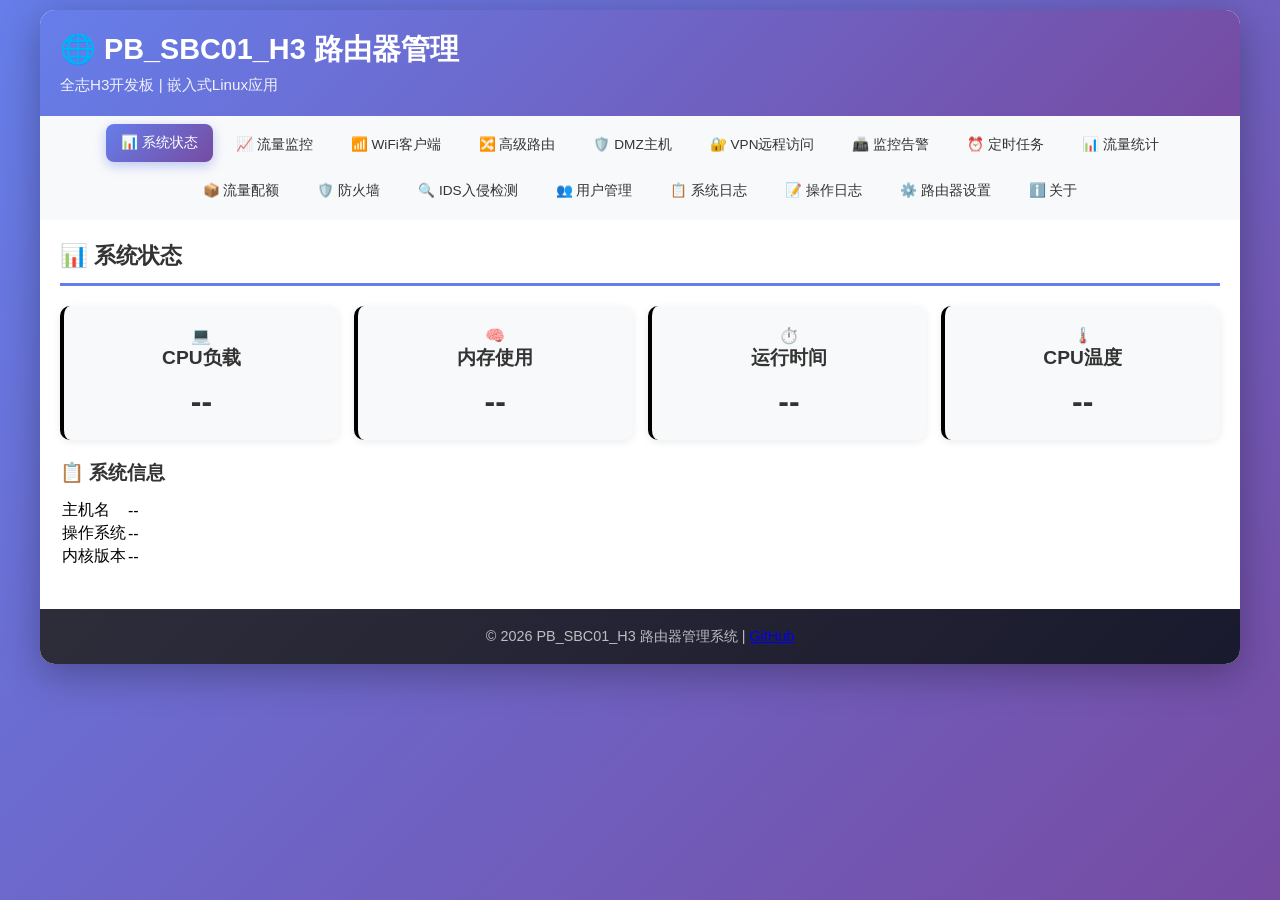
<file: html/index.html>
<!DOCTYPE html>
<html lang="zh-CN">
<head>
    <meta charset="UTF-8">
    <meta name="viewport" content="width=device-width, initial-scale=1.0">
    <title>PB_SBC01_H3 路由器管理</title>
    <link rel="stylesheet" href="style.css">
</head>
<body>
    <!-- 登录检查遮罩 -->
    <div id="auth-overlay" style="display: none;">
        <div class="auth-loading">
            <div class="spinner"></div>
            <p>验证登录状态...</p>
        </div>
    </div>

    <div class="container">
        <header>
            <div class="header-content">
                <h1>🌐 PB_SBC01_H3 路由器管理</h1>
                <p class="subtitle">全志H3开发板 | 嵌入式Linux应用</p>
            </div>
            <div class="user-info" id="user-info" style="display: none;">
            <span>👤 admin</span>
            <button class="logout-btn" onclick="logout()">🔓 注销</button>
            <button class="theme-toggle" id="theme-toggle" onclick="toggleTheme()">🌙</button>
        </div>
        </header>

        <nav>
            <ul class="nav-menu">
                <li><a href="#" class="active" onclick="showSection('system')">📊 系统状态</a></li>
                <li><a href="#" onclick="showSection('network')">📈 流量监控</a></li>
                <li><a href="#" onclick="showSection('wifi')">📶 WiFi客户端</a></li>
                <li><a href="#" onclick="showSection('routing')">🔀 高级路由</a></li>
                <li><a href="#" onclick="showSection('dmz')">🛡️ DMZ主机</a></li>
                <li><a href="#" onclick="showSection('vpn')">🔐 VPN远程访问</a></li>
                <li><a href="#" onclick="showSection('monitor')">📠 监控告警</a></li>
                <li><a href="#" onclick="showSection('tasks')">⏰ 定时任务</a></li>
                <li><a href="#" onclick="showSection('traffic')">📊 流量统计</a></li>
                <li><a href="#" onclick="showSection('quota')">📦 流量配额</a></li>
                <li><a href="#" onclick="showSection('firewall')">🛡️ 防火墙</a></li>
                <li><a href="#" onclick="showSection('ids')">🔍 IDS入侵检测</a></li>
                <li><a href="#" onclick="showSection('users')">👥 用户管理</a></li>
                <li><a href="#" onclick="showSection('logs')">📋 系统日志</a></li>
                <li><a href="#" onclick="showSection('operations')">📝 操作日志</a></li>
                <li><a href="#" onclick="showSection('settings')">⚙️ 路由器设置</a></li>
                <li><a href="#" onclick="showSection('about')">ℹ️ 关于</a></li>
            </ul>
        </nav>

        <main>
            <!-- 系统状态 -->
            <section id="system" class="section active">
                <h2>📊 系统状态</h2>
                <div class="stats-grid">
                    <div class="stat-card">
                        <div class="stat-icon">💻</div>
                        <div class="stat-info">
                            <h3>CPU负载</h3>
                            <p class="stat-value" id="cpu-load">--</p>
                        </div>
                    </div>
                    <div class="stat-card">
                        <div class="stat-icon">🧠</div>
                        <div class="stat-info">
                            <h3>内存使用</h3>
                            <p class="stat-value" id="memory-usage">--</p>
                        </div>
                    </div>
                    <div class="stat-card">
                        <div class="stat-icon">⏱️</div>
                        <div class="stat-info">
                            <h3>运行时间</h3>
                            <p class="stat-value" id="uptime">--</p>
                        </div>
                    </div>
                    <div class="stat-card">
                        <div class="stat-icon">🌡️</div>
                        <div class="stat-info">
                            <h3>CPU温度</h3>
                            <p class="stat-value" id="cpu-temp">--</p>
                        </div>
                    </div>
                </div>
                <div class="system-info">
                    <h3>📋 系统信息</h3>
                    <table class="info-table">
                        <tr><td>主机名</td><td id="hostname">--</td></tr>
                        <tr><td>操作系统</td><td id="os-info">--</td></tr>
                        <tr><td>内核版本</td><td id="kernel">--</td></tr>
                    </table>
                </div>
            </section>

            <!-- 流量监控 -->
            <section id="network" class="section">
                <h2>📈 流量监控</h2>
                <div class="chart-controls">
                    <button class="btn-primary" onclick="initChart()">刷新图表</button>
                    <select id="chart-mode" onchange="changeChartMode()">
                        <option value="all">全部</option>
                        <option value="wan">仅WAN</option>
                        <option value="wifi">仅WiFi</option>
                    </select>
                </div>
                <div class="chart-container">
                    <canvas id="trafficChart"></canvas>
                </div>
                <div class="stats-grid">
                    <div class="stat-card">
                        <div class="stat-icon">⬇️</div>
                        <div class="stat-info">
                            <h3>WAN接收</h3>
                            <p class="stat-value" id="wan-rx">--</p>
                        </div>
                    </div>
                    <div class="stat-card">
                        <div class="stat-icon">⬆️</div>
                        <div class="stat-info">
                            <h3>WAN发送</h3>
                            <p class="stat-value" id="wan-tx">--</p>
                        </div>
                    </div>
                    <div class="stat-card">
                        <div class="stat-icon">📶</div>
                        <div class="stat-info">
                            <h3>WiFi接收</h3>
                            <p class="stat-value" id="wifi-rx">--</p>
                        </div>
                    </div>
                    <div class="stat-card">
                        <div class="stat-icon">📡</div>
                        <div class="stat-info">
                            <h3>WiFi发送</h3>
                            <p class="stat-value" id="wifi-tx">--</p>
                        </div>
                    </div>
                </div>
            </section>

            <!-- WiFi客户端 -->
            <section id="wifi" class="section">
                <h2>📶 WiFi客户端</h2>
                <p class="info-text">查看当前连接到WiFi的设备列表。</p>
                <button class="btn-primary" onclick="loadWiFiClients()">🔄 刷新列表</button>
                <table class="data-table" id="wifi-clients-table">
                    <thead>
                        <tr>
                            <th>IP地址</th>
                            <th>MAC地址</th>
                            <th>信号强度</th>
                            <th>发送流量</th>
                            <th>操作</th>
                        </tr>
                    </thead>
                    <tbody id="wifi-clients-body">
                        <tr><td colspan="5" class="text-center">加载中...</td></tr>
                    </tbody>
                </table>
            </section>

            <!-- 高级路由 -->
            <section id="routing" class="section">
                <h2>🔀 高级路由</h2>
                <p class="info-text">配置端口转发和QoS带宽控制。</p>

                <div class="settings-section">
                    <h3>🔄 端口转发</h3>
                    <button class="btn-primary" onclick="showPortForwardForm()">➕ 添加规则</button>
                    <table class="data-table">
                        <thead>
                            <tr>
                                <th>协议</th>
                                <th>外部端口</th>
                                <th>内部IP</th>
                                <th>内部端口</th>
                                <th>操作</th>
                            </tr>
                        </thead>
                        <tbody id="port-forward-body">
                            <tr><td colspan="5" class="text-center">加载中...</td></tr>
                        </tbody>
                    </table>
                </div>

                <div class="settings-section">
                    <h3>⚡ QoS带宽控制</h3>
                    <div class="form-group">
                        <label>上行带宽 (Mbps):</label>
                        <input type="number" id="qos-upstream" value="10" min="1" max="1000">
                    </div>
                    <div class="form-group">
                        <label>下行带宽 (Mbps):</label>
                        <input type="number" id="qos-downstream" value="50" min="1" max="1000">
                    </div>
                    <div class="form-group">
                        <label>优先级:</label>
                        <select id="qos-priority">
                            <option value="high">高</option>
                            <option value="medium" selected>中</option>
                            <option value="low">低</option>
                        </select>
                    </div>
                    <button class="btn-primary" onclick="saveQoSSettings()">💾 保存设置</button>
                </div>

                <div id="routing-message" class="message" style="display: none;"></div>
            </section>

            <!-- DMZ主机 -->
            <section id="dmz" class="section">
                <h2>🛡️ DMZ主机配置</h2>
                <p class="info-text">将内网设备完全暴露给外网，用于服务器部署或特殊应用。</p>

                <div class="settings-section">
                    <h3>DMZ状态: <span id="dmz-status">--</span></h3>
                    <div class="form-group">
                        <label>启用DMZ:</label>
                        <select id="dmz-enable">
                            <option value="0">禁用</option>
                            <option value="1">启用</option>
                        </select>
                    </div>
                    <div class="form-group">
                        <label>DMZ主机IP:</label>
                        <input type="text" id="dmz-ip" placeholder="例如: 192.168.4.10">
                    </div>
                    <button class="btn-primary" onclick="saveDMZSettings()">💾 保存设置</button>
                    <p class="warning-text">⚠️ DMZ主机将完全暴露于外网，请谨慎使用！</p>
                </div>

                <div id="dmz-message" class="message" style="display: none;"></div>
            </section>

            <!-- VPN远程访问 -->
            <section id="vpn" class="section">
                <h2>🔐 VPN远程访问</h2>
                <p class="info-text">通过WireGuard VPN远程访问内网。</p>

                <div class="settings-section">
                    <h3>VPN状态: <span id="vpn-status">--</span></h3>
                    <div class="vpn-buttons">
                        <button class="btn-success" onclick="startVPN()">▶️ 启动VPN</button>
                        <button class="btn-danger" onclick="stopVPN()">⏹️ 停止VPN</button>
                    </div>
                </div>

                <div class="settings-section">
                    <h3>服务器信息</h3>
                    <table class="info-table">
                        <tr><td>公钥</td><td id="vpn-public-key">--</td></tr>
                        <tr><td>监听端口</td><td id="vpn-port">--</td></tr>
                        <tr><td>VPN网段</td><td>10.0.0.0/24</td></tr>
                    </table>
                </div>

                <div class="settings-section">
                    <h3>➕ 添加客户端</h3>
                    <div class="form-group">
                        <label>客户端名称:</label>
                        <input type="text" id="client-name" placeholder="例如: 手机">
                    </div>
                    <button class="btn-primary" onclick="generateVPNKey()">🔑 生成密钥</button>
                    <div class="form-group">
                        <label>私钥:</label>
                        <input type="text" id="client-private-key" readonly>
                    </div>
                    <div class="form-group">
                        <label>公钥:</label>
                        <input type="text" id="client-public-key" readonly>
                    </div>
                    <button class="btn-primary" onclick="addVPNClient()">➕ 添加客户端</button>
                </div>

                <div class="settings-section">
                    <h3>📋 已连接的客户端</h3>
                    <button class="btn-primary" onclick="loadVPNClients()">🔄 刷新</button>
                    <table class="data-table">
                        <thead>
                            <tr>
                                <th>名称</th>
                                <th>公钥</th>
                                <th>操作</th>
                            </tr>
                        </thead>
                        <tbody id="vpn-clients-body">
                            <tr><td colspan="3" class="text-center">加载中...</td></tr>
                        </tbody>
                    </table>
                </div>

                <div class="settings-section">
                    <h3>📝 客户端配置示例</h3>
                    <pre class="config-example">[Interface]
PrivateKey = <客户端私钥>
Address = 10.0.0.2/24
DNS = 8.8.8.8

[Peer]
PublicKey = <服务器公钥>
Endpoint = <你的公网IP>:51820
AllowedIPs = 0.0.0.0/0</pre>
                </div>
            </section>

            <!-- 监控告警 -->
            <section id="monitor" class="section">
                <h2>📠 监控告警</h2>
                <p class="info-text">实时监控设备状态，设置告警阈值。</p>

                <div class="settings-section">
                    <h3>📊 当前状态</h3>
                    <div class="stats-grid">
                        <div class="stat-card">
                            <div class="stat-icon">💻</div>
                            <div class="stat-info">
                                <h3>CPU负载</h3>
                                <p class="stat-value" id="monitor-cpu">--</p>
                            </div>
                        </div>
                        <div class="stat-card">
                            <div class="stat-icon">🧠</div>
                            <div class="stat-info">
                                <h3>内存使用</h3>
                                <p class="stat-value" id="monitor-memory">--</p>
                            </div>
                        </div>
                        <div class="stat-card">
                            <div class="stat-icon">🌡️</div>
                            <div class="stat-info">
                                <h3>CPU温度</h3>
                                <p class="stat-value" id="monitor-temp">--</p>
                            </div>
                        </div>
                    </div>
                </div>

                <div class="settings-section">
                    <h3>⚙️ 告警阈值设置</h3>
                    <div class="form-group">
                        <label>CPU负载阈值 (%):</label>
                        <input type="number" id="alert-cpu" value="80" min="0" max="100">
                    </div>
                    <div class="form-group">
                        <label>内存使用阈值 (%):</label>
                        <input type="number" id="alert-memory" value="90" min="0" max="100">
                    </div>
                    <div class="form-group">
                        <label>温度阈值 (°C):</label>
                        <input type="number" id="alert-temp" value="70" min="0" max="100">
                    </div>
                    <button class="btn-primary" onclick="saveAlertSettings()">💾 保存设置</button>
                </div>

                <div class="settings-section">
                    <h3>📋 告警日志</h3>
                    <button class="btn-primary" onclick="loadAlertLog()">🔄 刷新</button>
                    <pre id="alert-log-content">加载中...</pre>
                </div>
            </section>

            <!-- 定时任务 -->
            <section id="tasks" class="section">
                <h2>⏰ 定时任务管理</h2>
                <p class="info-text">管理路由器的定时任务，包括自动重启、配置备份和日志清理。</p>

                <div class="settings-section">
                    <h3>🔄 定时重启</h3>
                    <p class="info-text">设置路由器自动重启时间（每天）</p>
                    <div class="form-group">
                        <label>重启时间:</label>
                        <select id="reboot-hour">
                            <option value="0">00:00</option>
                            <option value="1">01:00</option>
                            <option value="2">02:00</option>
                            <option value="3">03:00</option>
                            <option value="4">04:00</option>
                            <option value="5">05:00</option>
                            <option value="6">06:00</option>
                            <option value="7">07:00</option>
                            <option value="8">08:00</option>
                            <option value="9">09:00</option>
                            <option value="10">10:00</option>
                            <option value="11">11:00</option>
                            <option value="12">12:00</option>
                            <option value="13">13:00</option>
                            <option value="14">14:00</option>
                            <option value="15">15:00</option>
                            <option value="16">16:00</option>
                            <option value="17">17:00</option>
                            <option value="18">18:00</option>
                            <option value="19">19:00</option>
                            <option value="20">20:00</option>
                            <option value="21">21:00</option>
                            <option value="22">22:00</option>
                            <option value="23">23:00</option>
                        </select>
                    </div>
                    <div class="form-group">
                        <button class="btn-primary" onclick="scheduleReboot()">设置定时重启</button>
                    </div>
                </div>

                <div class="settings-section">
                    <h3>📦 配置备份</h3>
                    <p class="info-text">备份路由器配置文件到 /var/backups/router/</p>
                    <div class="form-group">
                        <button class="btn-primary" onclick="backupConfigs()">立即备份</button>
                    </div>
                </div>

                <div class="settings-section">
                    <h3>🗑️ 日志清理</h3>
                    <p class="info-text">清空系统日志、认证日志和WiFi日志</p>
                    <div class="form-group">
                        <button class="btn-danger" onclick="cleanLogs()">清空日志</button>
                    </div>
                </div>

                <div class="settings-section">
                    <h3>📋 当前定时任务列表</h3>
                    <button class="btn-primary" onclick="loadTasks()">刷新列表</button>
                    <table class="data-table" id="tasks-table">
                        <thead>
                            <tr>
                                <th>序号</th>
                                <th>任务内容</th>
                                <th>操作</th>
                            </tr>
                        </thead>
                        <tbody id="tasks-body">
                            <tr><td colspan="3" class="text-center">加载中...</td></tr>
                        </tbody>
                    </table>
                </div>

                <div id="tasks-message"></div>
            </section>

            <!-- 流量分析和可视化 -->
            <section id="traffic" class="section">
                <h2>📊 流量分析和可视化</h2>
                <p class="info-text">实时监控网络流量，查看历史趋势和设备使用情况。</p>

                <div class="settings-section">
                    <h3>📈 实时流量监控</h3>
                    <div class="chart-container">
                        <div class="chart-wrapper">
                            <h4>WAN接口 (eth0)</h4>
                            <canvas id="wanChart" width="600" height="200"></canvas>
                        </div>
                        <div class="chart-wrapper">
                            <h4>WiFi接口 (wlan0)</h4>
                            <canvas id="wlanChart" width="600" height="200"></canvas>
                        </div>
                    </div>
                    <div class="traffic-summary">
                        <div class="summary-card">
                            <span class="label">WAN入站</span>
                            <span class="value" id="wan-rx">0 B/s</span>
                        </div>
                        <div class="summary-card">
                            <span class="label">WAN出站</span>
                            <span class="value" id="wan-tx">0 B/s</span>
                        </div>
                        <div class="summary-card">
                            <span class="label">WiFi入站</span>
                            <span class="value" id="wlan-rx">0 B/s</span>
                        </div>
                        <div class="summary-card">
                            <span class="label">WiFi出站</span>
                            <span class="value" id="wlan-tx">0 B/s</span>
                        </div>
                    </div>
                </div>

                <div class="settings-section">
                    <h3>📊 设备流量排行</h3>
                    <button class="btn-primary" onclick="loadTrafficStats()">刷新数据</button>
                    <table class="data-table" id="traffic-table">
                        <thead>
                            <tr>
                                <th>排名</th>
                                <th>IP地址</th>
                                <th>MAC地址</th>
                                <th>设备名称</th>
                                <th>接收流量</th>
                                <th>发送流量</th>
                                <th>总流量</th>
                                <th>当前速率</th>
                                <th>操作</th>
                            </tr>
                        </thead>
                        <tbody id="traffic-body">
                            <tr><td colspan="9" class="text-center">加载中...</td></tr>
                        </tbody>
                    </table>
                </div>

                <div class="settings-section">
                    <h3>⚡ 设置限速</h3>
                    <div class="form-group">
                        <label>选择设备IP:</label>
                        <select id="limit-ip">
                            <option value="">请选择设备</option>
                        </select>
                    </div>
                    <div class="form-group">
                        <label>限速值 (Mbps):</label>
                        <select id="limit-speed">
                            <option value="0">不限速</option>
                            <option value="1">1 Mbps</option>
                            <option value="2">2 Mbps</option>
                            <option value="5">5 Mbps</option>
                            <option value="10">10 Mbps</option>
                            <option value="20">20 Mbps</option>
                            <option value="50">50 Mbps</option>
                            <option value="100">100 Mbps</option>
                        </select>
                    </div>
                    <div class="form-group">
                        <button class="btn-primary" onclick="applySpeedLimit()">应用限速</button>
                    </div>
                </div>

                <div id="traffic-message"></div>
            </section>

            <!-- 流量配额管理 -->
            <section id="quota" class="section">
                <h2>📦 流量配额管理</h2>
                <p class="info-text">设置设备流量配额，达到限制后自动断网或限速。</p>

                <div class="settings-section">
                    <h3>📊 配额统计概览</h3>
                    <div class="stats-grid">
                        <div class="stat-card">
                            <div class="stat-value" id="quota-total">0</div>
                            <div class="stat-label">总规则数</div>
                        </div>
                        <div class="stat-card">
                            <div class="stat-value" id="quota-active">0</div>
                            <div class="stat-label">启用规则</div>
                        </div>
                        <div class="stat-card">
                            <div class="stat-value" id="quota-exceeded">0</div>
                            <div class="stat-label">已超限</div>
                        </div>
                        <div class="stat-card">
                            <div class="stat-value" id="quota-blocked">0</div>
                            <div class="stat-label">已阻止</div>
                        </div>
                    </div>
                    <button class="btn-primary" onclick="checkAllQuotas()">🔄 检查所有配额</button>
                </div>

                <div class="settings-section">
                    <h3>➕ 添加流量配额</h3>
                    <div class="form-group">
                        <label>选择设备:</label>
                        <select id="quota-device-select">
                            <option value="">手动输入IP</option>
                        </select>
                        <input type="text" id="quota-ip" placeholder="例如: 192.168.1.100" style="margin-left: 10px;">
                    </div>
                    <div class="form-group">
                        <label>设备名称:</label>
                        <input type="text" id="quota-name" placeholder="例如: 我的手机">
                    </div>
                    <div class="form-group">
                        <label>日流量配额 (GB):</label>
                        <input type="number" id="quota-daily" value="0" min="0" step="0.1" placeholder="0表示不限制">
                    </div>
                    <div class="form-group">
                        <label>月流量配额 (GB):</label>
                        <input type="number" id="quota-monthly" value="0" min="0" step="0.1" placeholder="0表示不限制">
                    </div>
                    <div class="form-group">
                        <label>超限后动作:</label>
                        <select id="quota-action">
                            <option value="1">断网 (DROP)</option>
                            <option value="2">限速至256Kbps</option>
                        </select>
                    </div>
                    <div class="form-group">
                        <button class="btn-success" onclick="addQuotaRule()">➕ 添加配额规则</button>
                    </div>
                </div>

                <div class="settings-section">
                    <h3>📋 配额规则列表</h3>
                    <button class="btn-primary" onclick="loadQuotaRules()">🔄 刷新列表</button>
                    <table class="data-table">
                        <thead>
                            <tr>
                                <th>状态</th>
                                <th>设备名称</th>
                                <th>IP地址</th>
                                <th>日配额</th>
                                <th>日用量</th>
                                <th>月配额</th>
                                <th>月用量</th>
                                <th>超限动作</th>
                                <th>操作</th>
                            </tr>
                        </thead>
                        <tbody id="quota-rules-body">
                            <tr><td colspan="9" class="text-center">加载中...</td></tr>
                        </tbody>
                    </table>
                </div>

                <div id="quota-message" class="message-box"></div>
            </section>

            <!-- 防火墙规则管理 -->
            <section id="firewall" class="section">
                <h2>🛡️ 防火墙规则管理</h2>
                <p class="info-text">配置网络防火墙规则，保护路由器安全。</p>

                <div class="settings-section">
                    <h3>⚡ 快速操作</h3>
                    <div class="form-group">
                        <button class="btn-success" onclick="applyFirewall()">✅ 应用防火墙规则</button>
                        <button class="btn-warning" onclick="resetFirewall()">🔄 重置为默认</button>
                    </div>
                </div>

                <div class="settings-section">
                    <h3>📋 预设模板</h3>
                    <p class="info-text">快速添加常用规则</p>
                    <div class="form-group">
                        <button class="btn-primary" onclick="addTemplate('allow_http')">🌐 允许HTTP/HTTPS</button>
                        <button class="btn-primary" onclick="addTemplate('allow_ssh')">🔐 允许SSH</button>
                        <button class="btn-primary" onclick="addTemplate('allow_dns')">🌍 允许DNS</button>
                        <button class="btn-danger" onclick="addTemplate('block_ping')">🚫 禁止Ping</button>
                        <button class="btn-primary" onclick="addTemplate('allow_rdp')">🖥️ 允许RDP</button>
                    </div>
                </div>

                <div class="settings-section">
                    <h3>➕ 添加自定义规则</h3>
                    <div class="form-group">
                        <label>规则名称:</label>
                        <input type="text" id="fw-name" placeholder="例如: 允许Web服务器">
                    </div>
                    <div class="form-group">
                        <label>动作:</label>
                        <select id="fw-action">
                            <option value="ACCEPT">允许 (ACCEPT)</option>
                            <option value="DROP">丢弃 (DROP)</option>
                            <option value="REJECT">拒绝 (REJECT)</option>
                        </select>
                    </div>
                    <div class="form-group">
                        <label>方向:</label>
                        <select id="fw-direction">
                            <option value="INPUT">入站 (INPUT)</option>
                            <option value="OUTPUT">出站 (OUTPUT)</option>
                            <option value="FORWARD">转发 (FORWARD)</option>
                        </select>
                    </div>
                    <div class="form-group">
                        <label>协议:</label>
                        <select id="fw-protocol">
                            <option value="ALL">全部</option>
                            <option value="TCP">TCP</option>
                            <option value="UDP">UDP</option>
                            <option value="ICMP">ICMP</option>
                        </select>
                    </div>
                    <div class="form-group">
                        <label>源IP (可选):</label>
                        <input type="text" id="fw-src-ip" placeholder="例如: 192.168.1.100 或留空">
                    </div>
                    <div class="form-group">
                        <label>目标IP (可选):</label>
                        <input type="text" id="fw-dst-ip" placeholder="例如: 10.0.0.1 或留空">
                    </div>
                    <div class="form-group">
                        <label>源端口 (可选):</label>
                        <input type="number" id="fw-src-port" placeholder="例如: 8080">
                    </div>
                    <div class="form-group">
                        <label>目标端口 (可选):</label>
                        <input type="number" id="fw-dst-port" placeholder="例如: 80">
                    </div>
                    <div class="form-group">
                        <button class="btn-primary" onclick="addFirewallRule()">➕ 添加规则</button>
                    </div>
                </div>

                <div class="settings-section">
                    <h3>📋 当前防火墙规则</h3>
                    <button class="btn-primary" onclick="loadFirewallRules()">🔄 刷新</button>
                    <table class="data-table">
                        <thead>
                            <tr>
                                <th>ID</th>
                                <th>名称</th>
                                <th>动作</th>
                                <th>方向</th>
                                <th>协议</th>
                                <th>源IP</th>
                                <th>目标IP</th>
                                <th>端口</th>
                                <th>状态</th>
                                <th>操作</th>
                            </tr>
                        </thead>
                        <tbody id="firewall-body">
                            <tr><td colspan="10" class="text-center">加载中...</td></tr>
                        </tbody>
                    </table>
                </div>

                <div id="firewall-message"></div>
            </section>

            <!-- IDS入侵检测 -->
            <section id="ids" class="section">
                <h2>🔍 IDS入侵检测系统</h2>
                <p class="info-text">实时监控网络攻击行为，自动检测并阻止入侵尝试。</p>

                <div class="settings-section">
                    <h3>📊 安全状态概览</h3>
                    <div class="stats-grid">
                        <div class="stat-card critical">
                            <span class="stat-value" id="ids-critical">0</span>
                            <span class="stat-label">严重告警</span>
                        </div>
                        <div class="stat-card high">
                            <span class="stat-value" id="ids-high">0</span>
                            <span class="stat-label">高危告警</span>
                        </div>
                        <div class="stat-card medium">
                            <span class="stat-value" id="ids-medium">0</span>
                            <span class="stat-label">中危告警</span>
                        </div>
                        <div class="stat-card low">
                            <span class="stat-value" id="ids-low">0</span>
                            <span class="stat-label">低危告警</span>
                        </div>
                    </div>
                    <div class="form-group">
                        <button class="btn-primary" onclick="runIdsDetection()">🔄 执行检测</button>
                        <button class="btn-success" onclick="loadIdsStats()">📊 更新统计</button>
                    </div>
                </div>

                <div class="settings-section">
                    <h3>🚨 最近告警记录</h3>
                    <table class="data-table" id="ids-alerts-table">
                        <thead>
                            <tr>
                                <th>时间</th>
                                <th>类型</th>
                                <th>严重级别</th>
                                <th>源IP</th>
                                <th>目标</th>
                                <th>协议</th>
                                <th>描述</th>
                                <th>状态</th>
                                <th>操作</th>
                            </tr>
                        </thead>
                        <tbody id="ids-alerts-body">
                            <tr><td colspan="9" class="text-center">加载中...</td></tr>
                        </tbody>
                    </table>
                </div>

                <div class="settings-section">
                    <h3>⚡ IP管理</h3>
                    <div class="form-group">
                        <label>手动阻止IP:</label>
                        <input type="text" id="block-ip" placeholder="输入要阻止的IP地址">
                        <button class="btn-danger" onclick="blockIp()">🔒 阻止IP</button>
                    </div>
                    <div class="form-group">
                        <label>解除阻止IP:</label>
                        <input type="text" id="unblock-ip" placeholder="输入要解除的IP地址">
                        <button class="btn-success" onclick="unblockIp()">🔓 解除阻止</button>
                    </div>
                </div>

                <div id="ids-message"></div>
            </section>

            <!-- 用户管理 -->
            <section id="users" class="section">
                <h2>👥 用户管理</h2>
                <p class="info-text">管理Web管理界面的用户账号和权限。</p>

                <div class="settings-section">
                    <h3>➕ 添加新用户</h3>
                    <div class="form-group">
                        <label>用户名:</label>
                        <input type="text" id="new-username" placeholder="请输入用户名">
                    </div>
                    <div class="form-group">
                        <label>密码:</label>
                        <input type="password" id="new-password" placeholder="请输入密码">
                    </div>
                    <div class="form-group">
                        <label>权限级别:</label>
                        <select id="new-user-role">
                            <option value="user">普通用户</option>
                            <option value="admin">管理员</option>
                        </select>
                    </div>
                    <button class="btn-primary" onclick="addNewUser()">➕ 添加用户</button>
                </div>

                <div class="settings-section">
                    <h3>🔑 修改密码</h3>
                    <div class="form-group">
                        <label>用户名:</label>
                        <input type="text" id="pwd-username" placeholder="请输入用户名">
                    </div>
                    <div class="form-group">
                        <label>原密码:</label>
                        <input type="password" id="old-password" placeholder="请输入原密码">
                    </div>
                    <div class="form-group">
                        <label>新密码:</label>
                        <input type="password" id="new-password-change" placeholder="请输入新密码">
                    </div>
                    <button class="btn-primary" onclick="changePassword()">🔑 修改密码</button>
                </div>

                <div id="user-message"></div>
            </section>

            <!-- 系统日志 -->
            <section id="logs" class="section">
                <h2>📋 系统日志</h2>
                <p class="info-text">查看系统运行日志和认证日志。</p>

                <div class="log-tabs">
                    <button class="btn-primary" onclick="loadSystemLog()">📝 系统日志</button>
                    <button class="btn-primary" onclick="loadWiFiLog()">📶 WiFi日志</button>
                    <button class="btn-primary" onclick="loadAuthLog()">🔐 认证日志</button>
                    <button class="btn-danger" onclick="clearLogs()">🗑️ 清空日志</button>
                </div>
                <pre id="log-content" class="log-content">加载中...</pre>
            </section>

            <!-- 操作日志 -->
            <section id="operations" class="section">
                <h2>📝 操作日志</h2>
                <p class="info-text">记录所有用户的操作历史，方便审计和问题排查。</p>

                <div class="settings-section">
                    <div class="form-group">
                        <label>过滤模块:</label>
                        <select id="log-filter-module">
                            <option value="">全部</option>
                            <option value="系统">系统</option>
                            <option value="网络">网络</option>
                            <option value="WiFi">WiFi</option>
                            <option value="VPN">VPN</option>
                            <option value="防火墙">防火墙</option>
                            <option value="IDS">IDS</option>
                            <option value="用户">用户</option>
                            <option value="配置">配置</option>
                        </select>
                    </div>
                    <div class="form-group">
                        <label>显示条数:</label>
                        <select id="log-limit">
                            <option value="50">50条</option>
                            <option value="100" selected>100条</option>
                            <option value="200">200条</option>
                            <option value="500">500条</option>
                        </select>
                    </div>
                    <button class="btn-primary" onclick="loadOperationLogs()">🔄 刷新日志</button>
                    <button class="btn-danger" onclick="clearOperationLogs()">🗑️ 清空日志</button>
                </div>

                <div class="settings-section">
                    <table class="data-table">
                        <thead>
                            <tr>
                                <th>时间</th>
                                <th>用户</th>
                                <th>模块</th>
                                <th>动作</th>
                                <th>详情</th>
                            </tr>
                        </thead>
                        <tbody id="operation-logs-body">
                            <tr><td colspan="5" class="text-center">加载中...</td></tr>
                        </tbody>
                    </table>
                </div>
            </section>

            <!-- 路由器设置 -->
            <section id="settings" class="section">
                <h2>⚙️ 路由器设置</h2>
                <p class="info-text">配置路由器网络和系统参数。</p>

                <div class="settings-section">
                    <h3>🌐 网络设置</h3>
                    <div class="form-group">
                        <label>WAN模式:</label>
                        <select id="wan-mode" onchange="toggleStaticFields()">
                            <option value="dhcp">DHCP (自动获取)</option>
                            <option value="static">静态IP</option>
                        </select>
                    </div>
                    <div class="static-fields" style="display: none;">
                        <div class="form-group">
                            <label>IP地址:</label>
                            <input type="text" id="static-ip" placeholder="192.168.10.100">
                        </div>
                        <div class="form-group">
                            <label>子网掩码:</label>
                            <input type="text" id="static-mask" placeholder="255.255.255.0">
                        </div>
                        <div class="form-group">
                            <label>网关:</label>
                            <input type="text" id="static-gateway" placeholder="192.168.10.1">
                        </div>
                    </div>
                    <button class="btn-primary" onclick="saveNetworkSettings()">💾 保存网络设置</button>
                </div>

                <div class="settings-section">
                    <h3>📶 WiFi设置</h3>
                    <div class="form-group">
                        <label>WiFi名称 (SSID):</label>
                        <input type="text" id="wifi-ssid" placeholder="PB_SBC01_H3">
                    </div>
                    <div class="form-group">
                        <label>WiFi密码:</label>
                        <input type="password" id="wifi-password" placeholder="12345678">
                    </div>
                    <div class="form-group">
                        <label>加密方式:</label>
                        <select id="wifi-encryption">
                            <option value="wpa2">WPA2-PSK</option>
                            <option value="wpa3">WPA3-PSK</option>
                            <option value="open">开放 (无密码)</option>
                        </select>
                    </div>
                    <button class="btn-primary" onclick="saveWiFiSettings()">💾 保存WiFi设置</button>
                </div>

                <div class="settings-section">
                    <h3>💻 系统设置</h3>
                    <div class="form-group">
                        <label>主机名:</label>
                        <input type="text" id="system-hostname" placeholder="pbsbc01h3">
                    </div>
                    <button class="btn-primary" onclick="saveSystemSettings()">💾 保存系统设置</button>
                    <button class="btn-danger" onclick="restartSystem()">🔄 重启路由器</button>
                </div>

                <div id="settings-message" class="message" style="display: none;"></div>
            </section>

            <!-- 关于 -->
            <section id="about" class="section">
                <h2>ℹ️ 关于</h2>
                <div class="about-content">
                    <h3>PB_SBC01_H3 路由器管理系统</h3>
                    <p>基于全志H3开发板构建的WiFi路由器，配备功能完善的Web管理界面。</p>

                    <h4>技术特性</h4>
                    <ul>
                        <li>🌐 双频WiFi支持 (2.4GHz)</li>
                        <li>🔐 WPA3/WPA2加密</li>
                        <li>📊 实时流量监控</li>
                        <li>🛡️ 防火墙安全保护</li>
                        <li>🔐 VPN远程访问</li>
                        <li>📠 实时监控告警</li>
                        <li>⏰ 定时任务自动化</li>
                    </ul>

                    <h4>开发信息</h4>
                    <p>开发时间: 2026年5月</p>
                    <p>技术栈: HTML5 + CSS3 + JavaScript + C语言CGI</p>
                    <p>Web服务器: lighttpd</p>
                    <p>路由器固件: OpenWrt/Debian</p>
                </div>
            </section>
        </main>

        <footer>
            <p>&copy; 2026 PB_SBC01_H3 路由器管理系统 | <a href="https://github.com" target="_blank">GitHub</a></p>
        </footer>
    </div>

    <!-- 端口转发弹窗 -->
    <div id="port-forward-modal" class="modal">
        <div class="modal-content">
            <span class="close" onclick="closeModal()">&times;</span>
            <h3>添加端口转发规则</h3>
            <div class="form-group">
                <label>协议:</label>
                <select id="pf-protocol">
                    <option value="tcp">TCP</option>
                    <option value="udp">UDP</option>
                    <option value="both">TCP+UDP</option>
                </select>
            </div>
            <div class="form-group">
                <label>外部端口:</label>
                <input type="number" id="pf-external-port" placeholder="例如: 8080">
            </div>
            <div class="form-group">
                <label>内部IP地址:</label>
                <input type="text" id="pf-internal-ip" placeholder="例如: 192.168.4.10">
            </div>
            <div class="form-group">
                <label>内部端口:</label>
                <input type="number" id="pf-internal-port" placeholder="例如: 80">
            </div>
            <button class="btn-primary" onclick="addPortForward()">➕ 添加</button>
        </div>
    </div>

    <script>
        // 扩展 showSection 函数，加载操作日志
        // 获取原 showSection 函数（如果有的话），或者定义一个
        var originalShowSection = window.showSection;
        
        window.showSection = function(sectionId) {
            if (originalShowSection) {
                originalShowSection(sectionId);
            } else {
                document.querySelectorAll('.section').forEach(s => s.classList.remove('active'));
                var section = document.getElementById(sectionId);
                if (section) section.classList.add('active');
            }
            
            if (sectionId === 'operations') {
                loadOperationLogs();
            }
        };
        
        // 页面加载后初始化
        document.addEventListener('DOMContentLoaded', function() {
            // 可以在这里添加其他初始化代码
        });
    </script>
    <script src="main.js"></script>
</body>
</html>
</file>
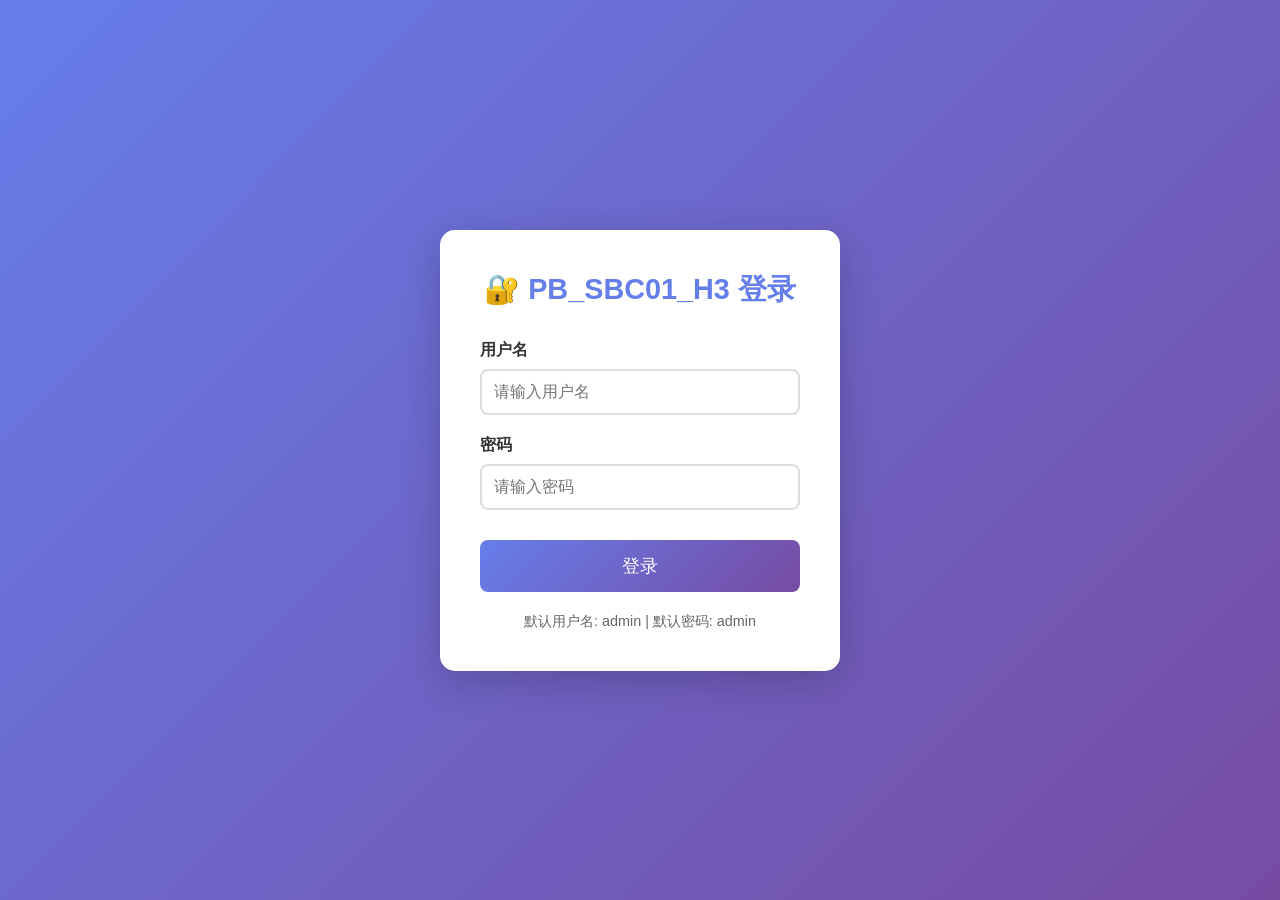
<file: html/login.html>
<!DOCTYPE html>
<html lang="zh-CN">
<head>
    <meta charset="UTF-8">
    <meta name="viewport" content="width=device-width, initial-scale=1.0">
    <title>PB_SBC01_H3 - 登录</title>
    <style>
        * {
            margin: 0;
            padding: 0;
            box-sizing: border-box;
        }

        body {
            font-family: 'Segoe UI', Tahoma, Geneva, Verdana, sans-serif;
            background: linear-gradient(135deg, #667eea 0%, #764ba2 100%);
            min-height: 100vh;
            display: flex;
            justify-content: center;
            align-items: center;
            padding: 20px;
        }

        .login-container {
            background: white;
            border-radius: 15px;
            box-shadow: 0 10px 40px rgba(0,0,0,0.2);
            padding: 40px;
            width: 100%;
            max-width: 400px;
        }

        .login-container h1 {
            text-align: center;
            color: #667eea;
            margin-bottom: 30px;
            font-size: 1.8em;
        }

        .login-container h1 span {
            font-size: 1.5em;
            margin-right: 10px;
        }

        .form-group {
            margin-bottom: 20px;
        }

        .form-group label {
            display: block;
            margin-bottom: 8px;
            font-weight: 600;
            color: #333;
        }

        .form-group input {
            width: 100%;
            padding: 12px;
            border: 2px solid #ddd;
            border-radius: 8px;
            font-size: 1em;
            transition: border-color 0.3s;
        }

        .form-group input:focus {
            outline: none;
            border-color: #667eea;
        }

        .btn-login {
            width: 100%;
            background: linear-gradient(135deg, #667eea 0%, #764ba2 100%);
            color: white;
            border: none;
            padding: 14px;
            border-radius: 8px;
            font-size: 1.1em;
            cursor: pointer;
            transition: opacity 0.3s;
            margin-top: 10px;
        }

        .btn-login:hover {
            opacity: 0.9;
        }

        .error-message {
            background: #f8d7da;
            color: #721c24;
            padding: 12px;
            border-radius: 8px;
            margin-bottom: 20px;
            display: none;
            text-align: center;
        }

        .success-message {
            background: #d4edda;
            color: #155724;
            padding: 12px;
            border-radius: 8px;
            margin-bottom: 20px;
            display: none;
            text-align: center;
        }

        .footer {
            text-align: center;
            margin-top: 20px;
            color: #666;
            font-size: 0.9em;
        }

        @media (max-width: 480px) {
            .login-container {
                padding: 25px;
            }
        }
    </style>
</head>
<body>
    <div class="login-container">
        <h1>🔐 PB_SBC01_H3 登录</h1>
        
        <div class="error-message" id="error-message"></div>
        <div class="success-message" id="success-message"></div>

        <form id="login-form">
            <div class="form-group">
                <label for="username">用户名</label>
                <input type="text" id="username" name="username" placeholder="请输入用户名" required>
            </div>
            <div class="form-group">
                <label for="password">密码</label>
                <input type="password" id="password" name="password" placeholder="请输入密码" required>
            </div>
            <button type="submit" class="btn-login">登录</button>
        </form>

        <div class="footer">
            <p>默认用户名: admin | 默认密码: admin</p>
        </div>
    </div>

    <script>
        document.getElementById('login-form').addEventListener('submit', function(e) {
            e.preventDefault();
            
            var username = document.getElementById('username').value;
            var password = document.getElementById('password').value;
            
            fetch('/cgi-bin/auth.cgi', {
                method: 'POST',
                headers: { 'Content-Type': 'application/x-www-form-urlencoded' },
                body: 'action=login&username=' + encodeURIComponent(username) + '&password=' + encodeURIComponent(password)
            })
            .then(response => response.json())
            .then(data => {
                if (data.success) {
                    document.getElementById('success-message').textContent = '登录成功，正在跳转...';
                    document.getElementById('success-message').style.display = 'block';
                    document.getElementById('error-message').style.display = 'none';
                    setTimeout(() => {
                        window.location.href = '/index.html';
                    }, 1000);
                } else {
                    document.getElementById('error-message').textContent = data.message || '登录失败';
                    document.getElementById('error-message').style.display = 'block';
                    document.getElementById('success-message').style.display = 'none';
                }
            })
            .catch(err => {
                document.getElementById('error-message').textContent = '网络错误，请重试';
                document.getElementById('error-message').style.display = 'block';
            });
        });
    </script>
</body>
</html>
</file>
<file: html/style.css>
:root {
    --primary-color: #667eea;
    --primary-dark: #764ba2;
    --bg-gradient-start: #667eea;
    --bg-gradient-end: #764ba2;
    --container-bg: white;
    --text-color: #333;
    --text-color-light: #555;
    --nav-bg: #f8f9fa;
    --card-bg: #f8f9fa;
    --border-color: #ddd;
    --success-color: #4CAF50;
    --danger-color: #f44336;
    --warning-color: #ff9800;
    --info-color: #2196F3;
    --header-text: white;
    --log-bg: #1e1e1e;
    --log-text: #e0e0e0;
}

[data-theme="dark"] {
    --primary-color: #818cf8;
    --primary-dark: #a78bfa;
    --bg-gradient-start: #1e1e2e;
    --bg-gradient-end: #2d2d44;
    --container-bg: #1a1a2e;
    --text-color: #e4e4e7;
    --text-color-light: #a1a1aa;
    --nav-bg: #252542;
    --card-bg: #252542;
    --border-color: #3f3f5a;
    --success-color: #4ade80;
    --danger-color: #f87171;
    --header-text: #e4e4e7;
    --log-bg: #0f0f1a;
    --log-text: #c4c4cc;
}

* {
    margin: 0;
    padding: 0;
    box-sizing: border-box;
}

body {
    font-family: 'Segoe UI', Tahoma, Geneva, Verdana, sans-serif;
    background: linear-gradient(135deg, var(--bg-gradient-start) 0%, var(--bg-gradient-end) 100%);
    min-height: 100vh;
    padding: 10px;
    transition: background 0.3s, color 0.3s;
}

.container {
    max-width: 1200px;
    margin: 0 auto;
    background: var(--container-bg);
    border-radius: 15px;
    box-shadow: 0 10px 40px rgba(0,0,0,0.3);
    overflow: hidden;
    transition: background 0.3s;
}

/* 主题切换按钮 */
.theme-toggle {
    background: rgba(255,255,255,0.2);
    border: none;
    border-radius: 50%;
    width: 40px;
    height: 40px;
    cursor: pointer;
    font-size: 1.2em;
    display: flex;
    align-items: center;
    justify-content: center;
    transition: all 0.3s;
}

.theme-toggle:hover {
    background: rgba(255,255,255,0.3);
    transform: rotate(180deg);
}

/* 认证遮罩 */
#auth-overlay {
    position: fixed;
    top: 0;
    left: 0;
    right: 0;
    bottom: 0;
    background: rgba(0,0,0,0.7);
    display: flex;
    justify-content: center;
    align-items: center;
    z-index: 1000;
}

.auth-loading {
    background: var(--container-bg);
    padding: 40px;
    border-radius: 15px;
    text-align: center;
    transition: background 0.3s;
}

.spinner {
    width: 40px;
    height: 40px;
    border: 4px solid #f3f3f3;
    border-top: 4px solid var(--primary-color);
    border-radius: 50%;
    animation: spin 1s linear infinite;
    margin: 0 auto 20px;
}

@keyframes spin {
    0% { transform: rotate(0deg); }
    100% { transform: rotate(360deg); }
}

header {
    background: linear-gradient(135deg, var(--primary-color) 0%, var(--primary-dark) 100%);
    color: var(--header-text);
    padding: 20px;
    display: flex;
    justify-content: space-between;
    align-items: center;
    flex-wrap: wrap;
    gap: 15px;
}

.header-content {
    flex: 1;
}

header h1 {
    font-size: 1.8em;
    margin-bottom: 5px;
    font-weight: 600;
}

.subtitle {
    font-size: 0.95em;
    opacity: 0.9;
}

.user-info {
    display: flex;
    align-items: center;
    gap: 15px;
    background: rgba(255,255,255,0.2);
    padding: 10px 20px;
    border-radius: 25px;
}

.user-info span {
    font-weight: 600;
}

.logout-btn {
    background: rgba(255,255,255,0.3);
    color: var(--header-text);
    border: none;
    padding: 8px 16px;
    border-radius: 20px;
    cursor: pointer;
    font-size: 0.9em;
    transition: background 0.3s;
}

.logout-btn:hover {
    background: rgba(255,255,255,0.5);
}

nav {
    background: var(--nav-bg);
    padding: 10px;
    transition: background 0.3s;
}

.nav-menu {
    list-style: none;
    display: flex;
    justify-content: center;
    gap: 8px;
    flex-wrap: wrap;
}

.nav-menu li a {
    text-decoration: none;
    color: var(--text-color);
    padding: 10px 15px;
    border-radius: 8px;
    transition: all 0.3s ease;
    display: block;
    font-size: 0.85em;
    white-space: nowrap;
    font-weight: 500;
}

.nav-menu li a:hover,
.nav-menu li a.active {
    background: linear-gradient(135deg, var(--primary-color) 0%, var(--primary-dark) 100%);
    color: white;
    transform: translateY(-2px);
    box-shadow: 0 4px 12px rgba(102, 126, 234, 0.4);
}

main {
    padding: 20px;
}

.section {
    display: none;
    animation: fadeIn 0.3s ease;
}

@keyframes fadeIn {
    from { opacity: 0; transform: translateY(10px); }
    to { opacity: 1; transform: translateY(0); }
}

.section.active {
    display: block;
}

h2 {
    color: var(--text-color);
    margin-bottom: 20px;
    padding-bottom: 12px;
    border-bottom: 3px solid var(--primary-color);
    font-size: 1.4em;
    font-weight: 600;
}

h3 {
    color: var(--text-color);
    margin-bottom: 12px;
    font-size: 1.2em;
    font-weight: 600;
}

.info-grid {
    display: grid;
    grid-template-columns: repeat(auto-fit, minmax(220px, 1fr));
    gap: 15px;
    margin-bottom: 20px;
}

.info-card {
    background: var(--card-bg);
    padding: 20px;
    border-radius: 12px;
    border-left: 4px solid var(--primary-color);
    transition: all 0.3s;
    box-shadow: 0 2px 8px rgba(0,0,0,0.08);
}

.info-card:hover {
    transform: translateY(-3px);
    box-shadow: 0 6px 20px rgba(0,0,0,0.15);
}

.info-card h3 {
    color: var(--primary-color);
    margin-bottom: 10px;
    font-size: 1em;
    text-transform: uppercase;
    letter-spacing: 0.5px;
}

.info-card.full-width {
    grid-column: 1 / -1;
}

.info-card p {
    margin: 8px 0;
    color: var(--text-color-light);
    font-size: 0.9em;
}

.info-card span {
    color: var(--primary-color);
    font-weight: bold;
}

/* 状态标签 */
.status {
    display: inline-block;
    padding: 5px 12px;
    border-radius: 20px;
    font-size: 0.85em;
    font-weight: 600;
}

.status.running {
    background: rgba(74, 175, 80, 0.15);
    color: var(--success-color);
}

.status.stopped {
    background: rgba(244, 67, 54, 0.15);
    color: var(--danger-color);
}

/* 流量图表 */
.chart-container {
    background: var(--card-bg);
    padding: 20px;
    border-radius: 12px;
    margin-top: 20px;
    transition: background 0.3s;
}

.chart-controls {
    margin-bottom: 15px;
    display: flex;
    gap: 15px;
    flex-wrap: wrap;
}

.chart-controls label {
    cursor: pointer;
    padding: 8px 15px;
    border-radius: 8px;
    transition: all 0.3s;
    font-size: 0.9em;
    background: rgba(0,0,0,0.05);
}

.chart-controls label:hover {
    background: rgba(102, 126, 234, 0.2);
}

.chart-controls input[type="radio"] {
    margin-right: 6px;
}

#traffic-chart {
    width: 100%;
    max-width: 800px;
    height: auto;
    background: var(--container-bg);
    border-radius: 10px;
    border: 1px solid var(--border-color);
    transition: background 0.3s;
}

.chart-legend {
    display: flex;
    justify-content: center;
    gap: 30px;
    margin-top: 15px;
}

.legend-item {
    display: flex;
    align-items: center;
    gap: 8px;
    font-size: 0.9em;
    color: var(--text-color-light);
}

.color-box {
    width: 20px;
    height: 12px;
    border-radius: 4px;
}

.color-box.rx {
    background: var(--success-color);
}

.color-box.tx {
    background: var(--danger-color);
}

/* WiFi客户端表格 */
.refresh-btn {
    background: linear-gradient(135deg, var(--primary-color) 0%, var(--primary-dark) 100%);
    color: white;
    border: none;
    padding: 10px 20px;
    border-radius: 10px;
    cursor: pointer;
    margin-bottom: 15px;
    transition: all 0.3s;
    font-size: 0.95em;
    font-weight: 500;
    box-shadow: 0 4px 12px rgba(102, 126, 234, 0.3);
}

.refresh-btn:hover {
    transform: translateY(-2px);
    box-shadow: 0 6px 20px rgba(102, 126, 234, 0.4);
}

.client-table, .data-table {
    width: 100%;
    border-collapse: collapse;
    margin-top: 15px;
    font-size: 0.9em;
    border-radius: 10px;
    overflow: hidden;
}

.client-table th, .client-table td,
.data-table th, .data-table td {
    padding: 12px 15px;
    text-align: left;
    border-bottom: 1px solid var(--border-color);
    transition: background 0.3s;
}

.client-table th, .data-table th {
    background: linear-gradient(135deg, var(--primary-color) 0%, var(--primary-dark) 100%);
    color: white;
    font-weight: 600;
}

.client-table tr:hover, .data-table tr:hover {
    background: rgba(102, 126, 234, 0.1);
}

.client-table tr:last-child td,
.data-table tr:last-child td {
    border-bottom: none;
}

.text-center {
    text-align: center;
    color: var(--text-color-light);
}

.kick-btn, .delete-btn {
    background: var(--danger-color);
    color: white;
    border: none;
    padding: 6px 12px;
    border-radius: 6px;
    cursor: pointer;
    font-size: 0.85em;
    font-weight: 500;
    transition: all 0.3s;
}

.kick-btn:hover, .delete-btn:hover {
    opacity: 0.9;
    transform: scale(1.05);
}

.btn-secondary {
    background: var(--border-color);
    color: var(--text-color);
    border: none;
    padding: 10px 20px;
    border-radius: 10px;
    cursor: pointer;
    font-size: 0.95em;
    transition: all 0.3s;
}

.btn-secondary:hover {
    background: rgba(0,0,0,0.2);
}

/* 设置界面 */
.settings-section {
    background: var(--card-bg);
    padding: 22px;
    border-radius: 12px;
    margin-bottom: 20px;
    transition: background 0.3s;
    box-shadow: 0 2px 8px rgba(0,0,0,0.08);
}

.settings-section h3 {
    margin-bottom: 18px;
    padding-bottom: 10px;
    border-bottom: 2px solid var(--primary-color);
}

.form-group {
    margin-bottom: 15px;
}

.form-group label {
    display: block;
    margin-bottom: 8px;
    font-weight: 600;
    color: var(--text-color);
    font-size: 0.95em;
}

.form-group input[type="text"],
.form-group input[type="password"],
.form-group input[type="number"],
.form-group select {
    width: 100%;
    max-width: 380px;
    padding: 10px 15px;
    border: 2px solid var(--border-color);
    border-radius: 10px;
    font-size: 0.95em;
    transition: all 0.3s;
    background: var(--container-bg);
    color: var(--text-color);
}

.form-group input[type="text"]:focus,
.form-group input[type="password"]:focus,
.form-group input[type="number"]:focus,
.form-group select:focus {
    outline: none;
    border-color: var(--primary-color);
    box-shadow: 0 0 0 3px rgba(102, 126, 234, 0.1);
}

.form-group input[type="checkbox"] {
    width: 18px;
    height: 18px;
    cursor: pointer;
}

.btn-primary {
    background: linear-gradient(135deg, var(--primary-color) 0%, var(--primary-dark) 100%);
    color: white;
    border: none;
    padding: 12px 24px;
    border-radius: 10px;
    cursor: pointer;
    font-size: 0.95em;
    font-weight: 500;
    transition: all 0.3s;
    margin-right: 10px;
    box-shadow: 0 4px 12px rgba(102, 126, 234, 0.3);
}

.btn-primary:hover {
    transform: translateY(-2px);
    box-shadow: 0 6px 20px rgba(102, 126, 234, 0.4);
}

.btn-danger {
    background: var(--danger-color);
    color: white;
    border: none;
    padding: 12px 24px;
    border-radius: 10px;
    cursor: pointer;
    font-size: 0.95em;
    font-weight: 500;
    transition: all 0.3s;
    box-shadow: 0 4px 12px rgba(244, 67, 54, 0.3);
}

.btn-danger:hover {
    transform: translateY(-2px);
    box-shadow: 0 6px 20px rgba(244, 67, 54, 0.4);
}

#settings-message, #routing-message, #dmz-status, #monitor-message, #user-message {
    margin-top: 15px;
    padding: 15px;
    border-radius: 10px;
    display: none;
    font-size: 0.95em;
    animation: slideIn 0.3s ease;
}

@keyframes slideIn {
    from { opacity: 0; transform: translateY(-10px); }
    to { opacity: 1; transform: translateY(0); }
}

#settings-message.success, #routing-message.success, #dmz-status.success, #monitor-message.success, #user-message.success {
    background: rgba(74, 175, 80, 0.15);
    color: var(--success-color);
    display: block;
    border-left: 4px solid var(--success-color);
}

#settings-message.error, #routing-message.error, #dmz-status.error, #monitor-message.error, #user-message.error {
    background: rgba(244, 67, 54, 0.15);
    color: var(--danger-color);
    display: block;
    border-left: 4px solid var(--danger-color);
}

.info-text {
    color: var(--text-color-light);
    font-size: 0.95em;
    margin-bottom: 15px;
    padding: 12px;
    background: rgba(102, 126, 234, 0.1);
    border-radius: 8px;
}

/* 弹窗样式 */
#port-forward-modal {
    position: fixed;
    top: 0;
    left: 0;
    right: 0;
    bottom: 0;
    background: rgba(0,0,0,0.7);
    display: none;
    justify-content: center;
    align-items: center;
    z-index: 1000;
    padding: 15px;
    animation: fadeIn 0.3s ease;
}

.modal-content {
    background: var(--container-bg);
    padding: 35px;
    border-radius: 15px;
    width: 100%;
    max-width: 450px;
    box-shadow: 0 20px 60px rgba(0,0,0,0.5);
    animation: slideUp 0.3s ease;
    transition: background 0.3s;
}

@keyframes slideUp {
    from { opacity: 0; transform: translateY(20px); }
    to { opacity: 1; transform: translateY(0); }
}

.modal-content h3 {
    margin-bottom: 25px;
    color: var(--primary-color);
    font-size: 1.3em;
}

/* 日志查看 */
.log-controls {
    display: flex;
    flex-wrap: wrap;
    gap: 12px;
    margin-bottom: 20px;
}

.log-container {
    background: var(--log-bg);
    border-radius: 12px;
    padding: 20px;
    max-height: 400px;
    overflow-y: auto;
    transition: background 0.3s;
}

.log-container pre {
    color: var(--log-text);
    font-family: 'Courier New', Consolas, monospace;
    font-size: 0.85em;
    white-space: pre-wrap;
    word-wrap: break-word;
    line-height: 1.6;
}

/* 空状态 */
.empty-state {
    text-align: center;
    padding: 50px;
    color: var(--text-color-light);
}

.empty-state svg {
    width: 64px;
    height: 64px;
    margin-bottom: 15px;
    opacity: 0.5;
}

footer {
    background: linear-gradient(135deg, #2d2d3a 0%, #1a1a2e 100%);
    color: rgba(255,255,255,0.7);
    text-align: center;
    padding: 18px;
    margin-top: 20px;
    font-size: 0.9em;
}

footer span {
    color: var(--primary-color);
}

/* 流量图表样式 */
.chart-container {
    display: flex;
    flex-wrap: wrap;
    gap: 20px;
    justify-content: center;
    margin-bottom: 20px;
}

.chart-wrapper {
    background: var(--card-bg);
    border-radius: 12px;
    padding: 15px;
    box-shadow: 0 2px 8px rgba(0,0,0,0.08);
}

.chart-wrapper h4 {
    margin-bottom: 10px;
    color: var(--text-color);
    font-size: 14px;
    text-align: center;
}

canvas {
    max-width: 100%;
    border-radius: 8px;
}

/* 流量统计卡片 */
.traffic-summary {
    display: grid;
    grid-template-columns: repeat(auto-fit, minmax(150px, 1fr));
    gap: 15px;
    margin-top: 20px;
}

.summary-card {
    background: var(--card-bg);
    border-radius: 10px;
    padding: 15px;
    text-align: center;
    box-shadow: 0 2px 8px rgba(0,0,0,0.08);
    transition: transform 0.2s;
}

.summary-card:hover {
    transform: translateY(-3px);
}

.summary-card .label {
    display: block;
    font-size: 12px;
    color: var(--text-muted);
    margin-bottom: 5px;
}

.summary-card .value {
    display: block;
    font-size: 18px;
    font-weight: bold;
    color: var(--primary-color);
}

/* IDS统计卡片 */
.stats-grid {
    display: grid;
    grid-template-columns: repeat(auto-fit, minmax(140px, 1fr));
    gap: 15px;
    margin-bottom: 20px;
}

.stat-card {
    background: var(--card-bg);
    border-radius: 10px;
    padding: 20px;
    text-align: center;
    box-shadow: 0 2px 8px rgba(0,0,0,0.08);
    border-left: 4px solid;
}

.stat-card.critical {
    border-left-color: #dc3545;
}

.stat-card.high {
    border-left-color: #e74c3c;
}

.stat-card.medium {
    border-left-color: #f39c12;
}

.stat-card.low {
    border-left-color: #3498db;
}

.stat-card .stat-value {
    display: block;
    font-size: 32px;
    font-weight: bold;
    color: var(--text-color);
}

.stat-card.critical .stat-value {
    color: #dc3545;
}

.stat-card.high .stat-value {
    color: #e74c3c;
}

.stat-card.medium .stat-value {
    color: #f39c12;
}

.stat-card.low .stat-value {
    color: #3498db;
}

.stat-card .stat-label {
    display: block;
    font-size: 12px;
    color: var(--text-muted);
    margin-top: 5px;
}

/* 严重级别标签 */
.severity-critical {
    background: #dc3545;
    color: white;
    padding: 2px 8px;
    border-radius: 4px;
    font-size: 11px;
    font-weight: bold;
}

.severity-high {
    background: #e74c3c;
    color: white;
    padding: 2px 8px;
    border-radius: 4px;
    font-size: 11px;
    font-weight: bold;
}

.severity-medium {
    background: #f39c12;
    color: white;
    padding: 2px 8px;
    border-radius: 4px;
    font-size: 11px;
    font-weight: bold;
}

.severity-low {
    background: #3498db;
    color: white;
    padding: 2px 8px;
    border-radius: 4px;
    font-size: 11px;
    font-weight: bold;
}

/* 状态标签 */
.status-blocked {
    background: #27ae60;
    color: white;
    padding: 2px 8px;
    border-radius: 4px;
    font-size: 11px;
}

.status-monitoring {
    background: #95a5a6;
    color: white;
    padding: 2px 8px;
    border-radius: 4px;
    font-size: 11px;
}

/* 响应式设计 */
@media (max-width: 768px) {
    body {
        padding: 5px;
    }
    
    header {
        flex-direction: column;
        text-align: center;
    }
    
    .header-content {
        text-align: center;
    }
    
    header h1 {
        font-size: 1.4em;
    }
    
    .nav-menu {
        flex-direction: row;
        justify-content: flex-start;
        overflow-x: auto;
        padding-bottom: 8px;
        gap: 5px;
    }
    
    .nav-menu li a {
        flex-shrink: 0;
        padding: 8px 12px;
    }
    
    main {
        padding: 15px;
    }
    
    .info-grid {
        grid-template-columns: 1fr;
        gap: 12px;
    }
    
    .chart-controls {
        flex-direction: column;
        gap: 10px;
    }
    
    .chart-controls label {
        text-align: center;
    }
    
    .chart-legend {
        flex-direction: column;
        align-items: center;
        gap: 10px;
    }
    
    .client-table, .data-table {
        overflow-x: auto;
        display: block;
        border-radius: 10px;
    }
    
    .client-table th, .client-table td,
    .data-table th, .data-table td {
        padding: 10px 8px;
        font-size: 0.8em;
        white-space: nowrap;
    }
    
    .btn-primary, .btn-danger, .btn-secondary {
        width: 100%;
        margin-right: 0;
        margin-bottom: 12px;
    }
    
    .log-controls {
        flex-direction: column;
    }
    
    .log-controls button {
        width: 100%;
    }
    
    .user-info {
        flex-wrap: wrap;
        justify-content: center;
    }
    
    .theme-toggle {
        order: -1;
    }
}

@media (max-width: 480px) {
    header h1 {
        font-size: 1.2em;
    }
    
    .subtitle {
        font-size: 0.85em;
    }
    
    .user-info {
        flex-direction: column;
        gap: 10px;
        padding: 12px;
    }
    
    nav {
        padding: 6px;
    }
    
    .nav-menu li a {
        padding: 7px 10px;
        font-size: 0.75em;
    }
    
    main {
        padding: 10px;
    }
    
    h2 {
        font-size: 1.2em;
    }
    
    .info-card {
        padding: 15px;
    }
    
    .modal-content {
        padding: 22px;
    }
    
    .form-group input[type="text"],
    .form-group input[type="password"],
    .form-group input[type="number"],
    .form-group select {
        max-width: 100%;
    }
}

/* 滚动条美化 */
::-webkit-scrollbar {
    width: 8px;
    height: 8px;
}

::-webkit-scrollbar-track {
    background: var(--card-bg);
    border-radius: 4px;
}

::-webkit-scrollbar-thumb {
    background: var(--border-color);
    border-radius: 4px;
}

::-webkit-scrollbar-thumb:hover {
    background: var(--primary-color);
}

/* 输入框占位符样式 */
::placeholder {
    color: rgba(0,0,0,0.4);
}

[data-theme="dark"] ::placeholder {
    color: rgba(255,255,255,0.3);
}

/* 通用通知提示 */
.notification-container {
    position: fixed;
    top: 20px;
    right: 20px;
    z-index: 10000;
    display: flex;
    flex-direction: column;
    gap: 10px;
    max-width: 400px;
}

.notification {
    padding: 16px 20px;
    border-radius: 10px;
    box-shadow: 0 4px 20px rgba(0,0,0,0.15);
    display: flex;
    align-items: flex-start;
    gap: 12px;
    animation: slideIn 0.3s ease-out;
    position: relative;
}

@keyframes slideIn {
    from {
        transform: translateX(100%);
        opacity: 0;
    }
    to {
        transform: translateX(0);
        opacity: 1;
    }
}

.notification.success {
    background: linear-gradient(135deg, #4CAF50 0%, #2E7D32 100%);
    color: white;
}

.notification.error {
    background: linear-gradient(135deg, #f44336 0%, #c62828 100%);
    color: white;
}

.notification.warning {
    background: linear-gradient(135deg, #ff9800 0%, #e65100 100%);
    color: white;
}

.notification.info {
    background: linear-gradient(135deg, #2196F3 0%, #1565C0 100%);
    color: white;
}

.notification-icon {
    font-size: 24px;
    flex-shrink: 0;
}

.notification-content {
    flex: 1;
}

.notification-title {
    font-weight: 600;
    margin-bottom: 4px;
    font-size: 0.95em;
}

.notification-message {
    font-size: 0.85em;
    opacity: 0.95;
}

.notification-close {
    background: rgba(255,255,255,0.2);
    border: none;
    color: white;
    width: 24px;
    height: 24px;
    border-radius: 50%;
    cursor: pointer;
    display: flex;
    align-items: center;
    justify-content: center;
    font-size: 14px;
    transition: background 0.2s;
}

.notification-close:hover {
    background: rgba(255,255,255,0.3);
}

/* 加载动画 */
.loading-spinner {
    border: 3px solid rgba(255,255,255,0.3);
    border-top: 3px solid white;
    border-radius: 50%;
    width: 30px;
    height: 30px;
    animation: spin 0.8s linear infinite;
    margin: 0 auto;
}

@keyframes spin {
    0% { transform: rotate(0deg); }
    100% { transform: rotate(360deg); }
}

/* 确认对话框 */
.confirm-modal {
    position: fixed;
    top: 0;
    left: 0;
    right: 0;
    bottom: 0;
    background: rgba(0,0,0,0.5);
    display: flex;
    align-items: center;
    justify-content: center;
    z-index: 10000;
}

.confirm-modal-content {
    background: var(--container-bg);
    padding: 30px;
    border-radius: 15px;
    max-width: 400px;
    width: 90%;
    text-align: center;
}

.confirm-modal-content h3 {
    margin-bottom: 15px;
    color: var(--text-color);
}

.confirm-modal-content p {
    color: var(--text-color-light);
    margin-bottom: 25px;
}

.confirm-modal-buttons {
    display: flex;
    gap: 10px;
    justify-content: center;
}
</file>
